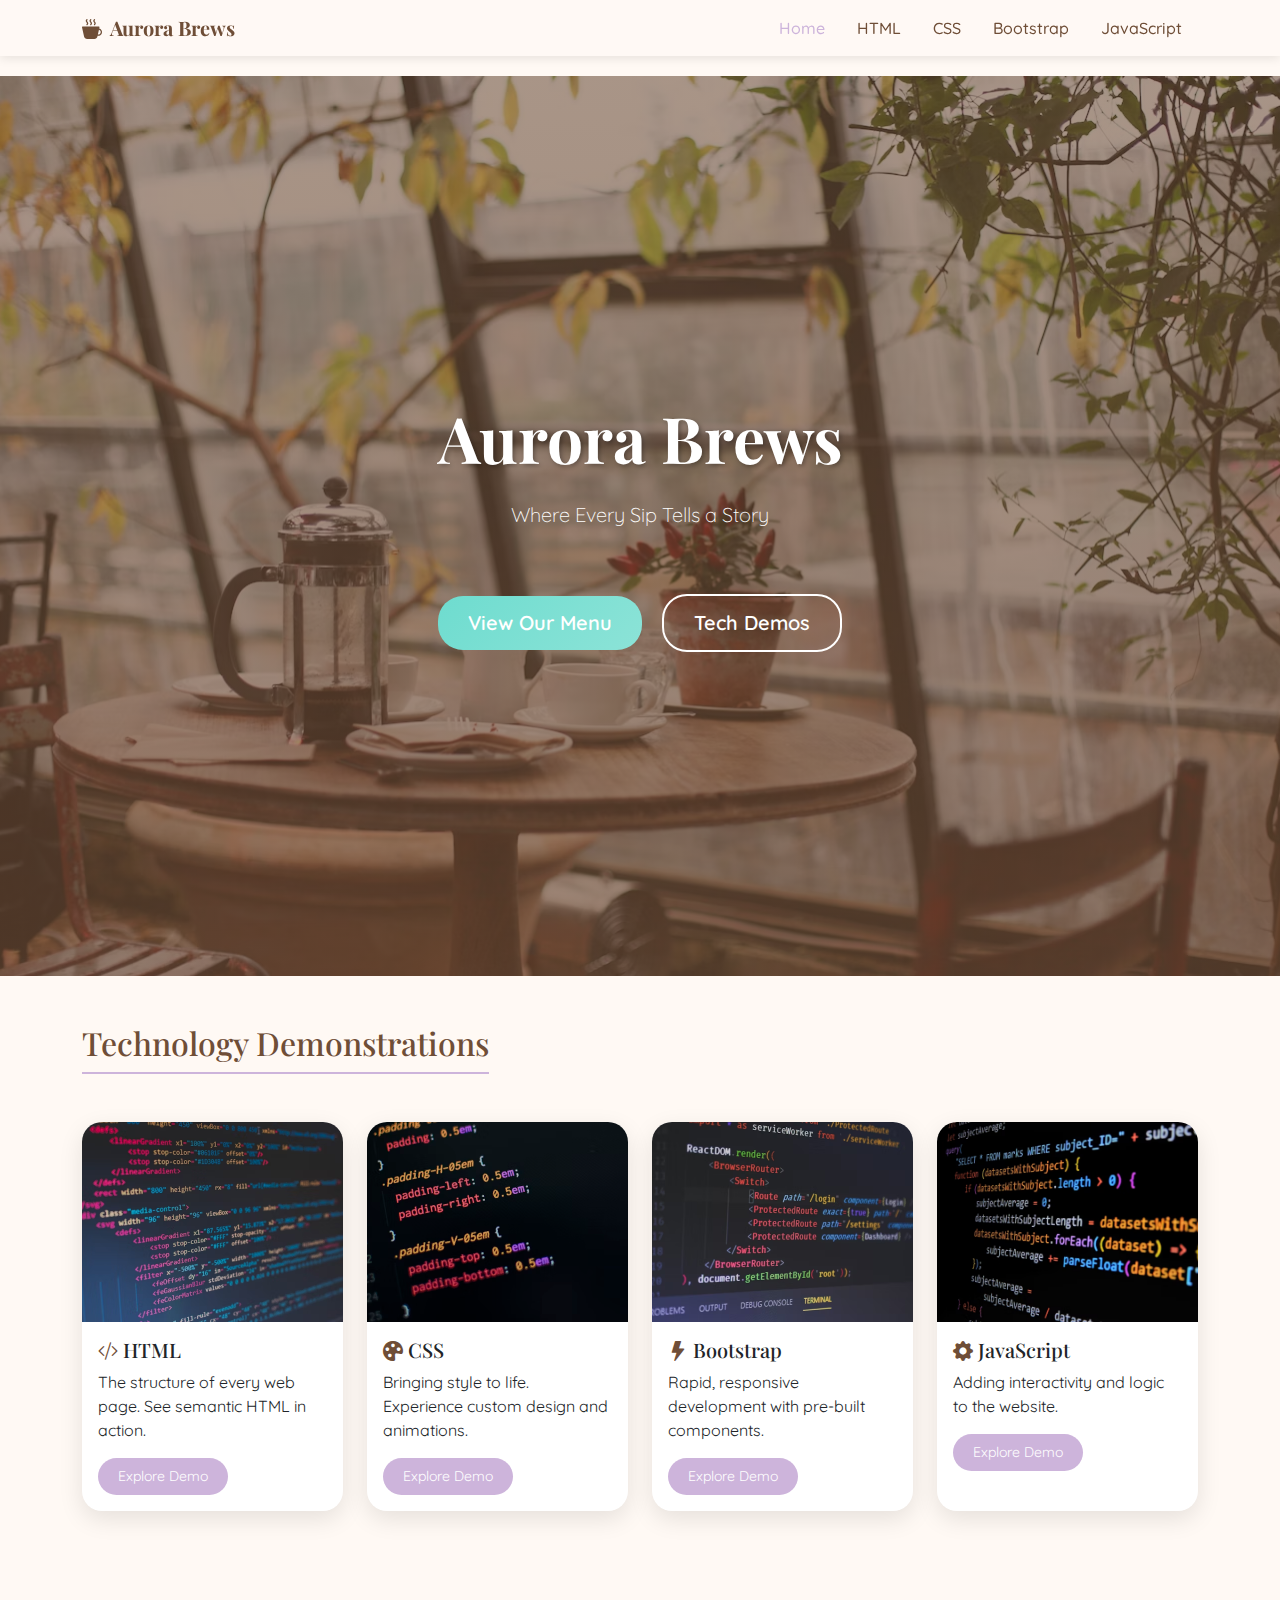
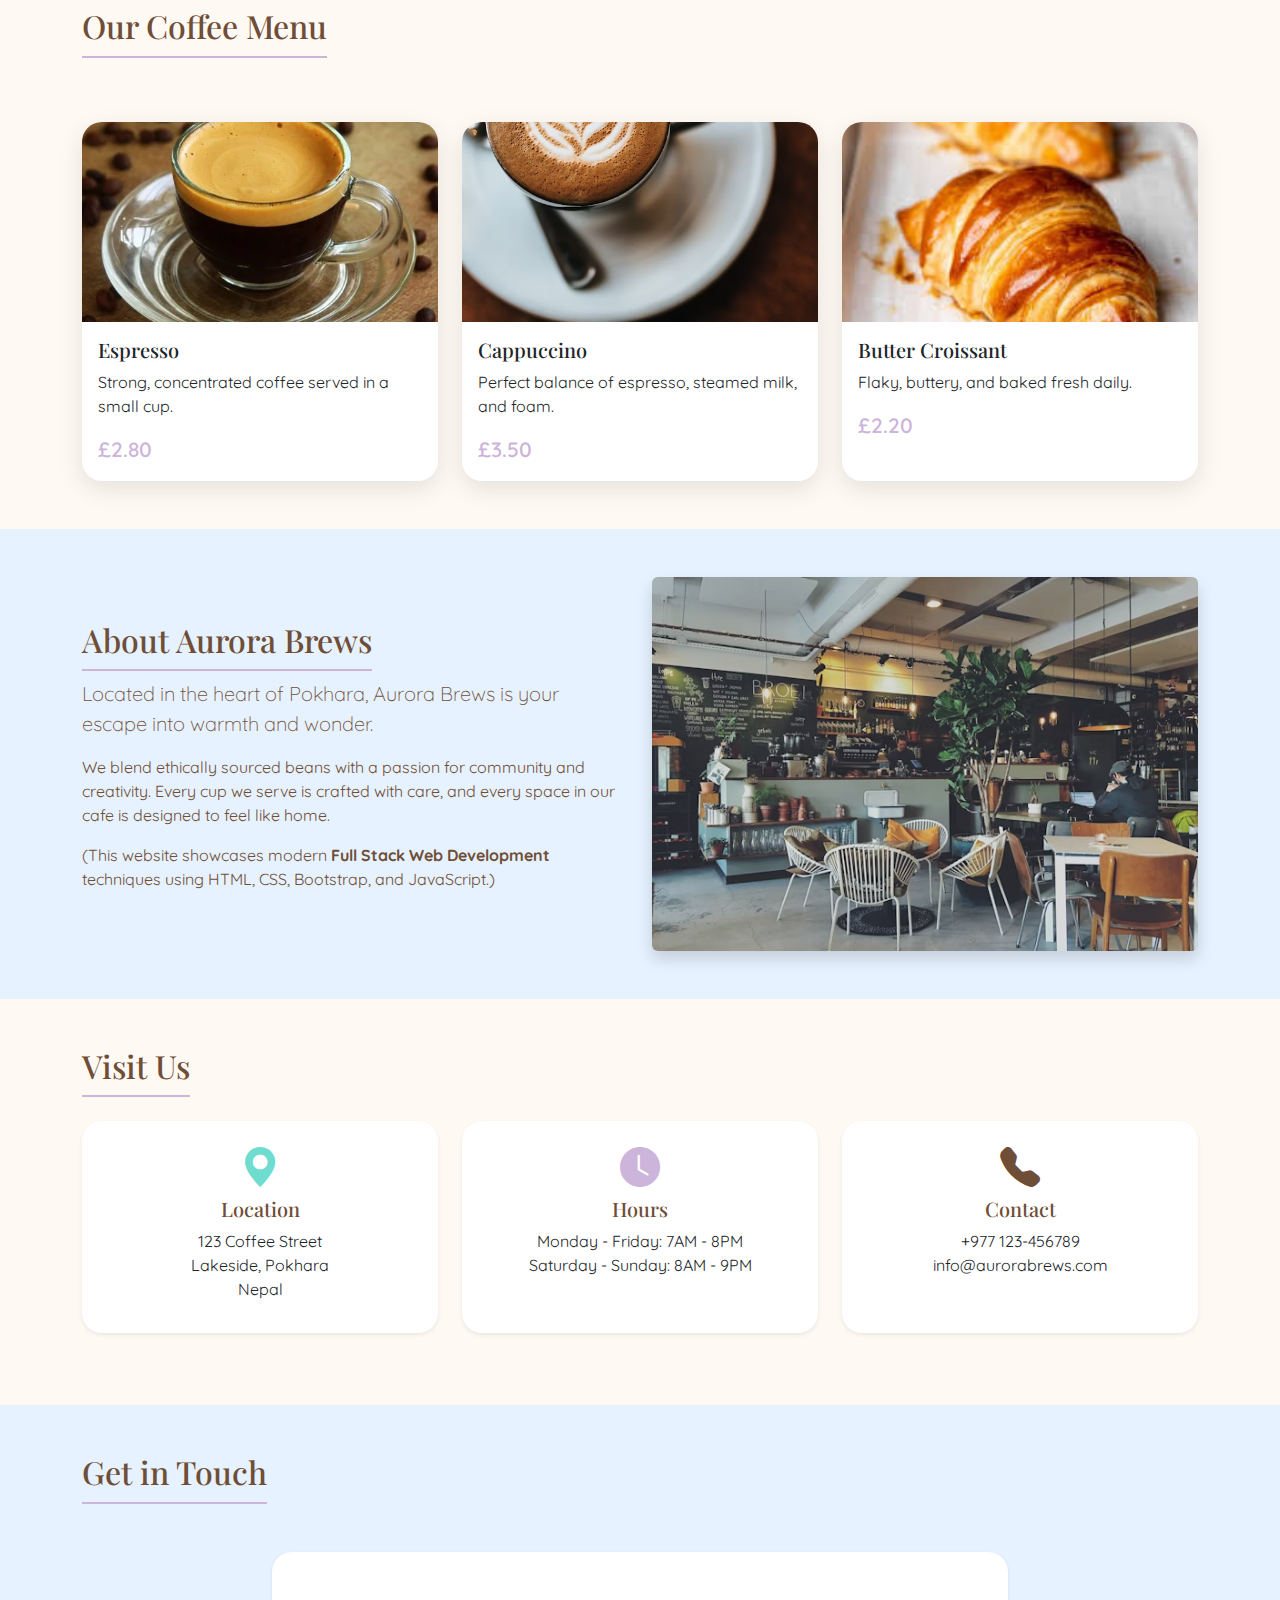
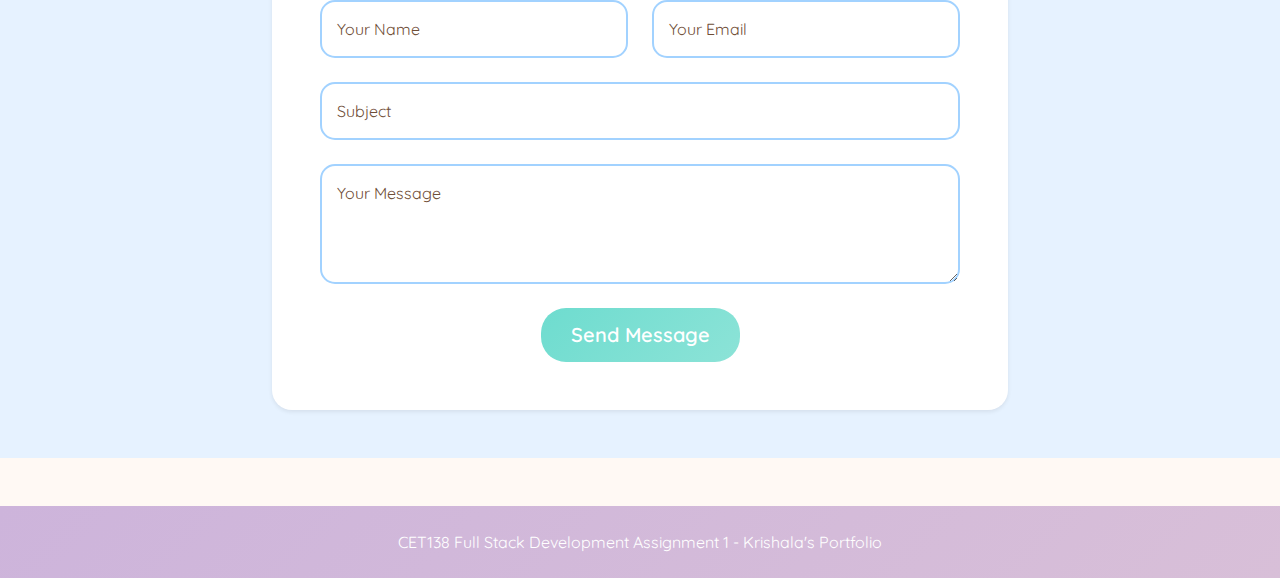
<file: index.html>
<!DOCTYPE html>
<html lang="en">
<head>
    <meta charset="UTF-8">
    <meta name="viewport" content="width=device-width, initial-scale=1.0">
    <title>Aurora Brews - Full Stack Portfolio</title>
    <link href="https://cdn.jsdelivr.net/npm/bootstrap@5.3.0/dist/css/bootstrap.min.css" rel="stylesheet">
    <link href="https://cdn.jsdelivr.net/npm/bootstrap-icons@1.10.0/font/bootstrap-icons.css" rel="stylesheet">
    <link href="https://fonts.googleapis.com/css2?family=Playfair+Display:wght@400;700&family=Quicksand:wght@300;400;600&display=swap" rel="stylesheet">
    <link href="assets/css/aurora-style.css" rel="stylesheet">
</head>
<body>
    <nav class="navbar navbar-expand-lg navbar-light fixed-top custom-navbar">
        <div class="container">
            <a class="navbar-brand" href="#">
                <i class="bi bi-cup-hot-fill me-2"></i>Aurora Brews
            </a>
            <button class="navbar-toggler" type="button" data-bs-toggle="collapse" data-bs-target="#navbarNav">
                <span class="navbar-toggler-icon"></span>
            </button>
            <div class="collapse navbar-collapse" id="navbarNav">
                <ul class="navbar-nav ms-auto">
                    <li class="nav-item">
                        <a class="nav-link active" href="index.html">Home</a>
                    </li>
                    <li class="nav-item">
                        <a class="nav-link" href="html-demo.html">HTML</a>
                    </li>
                    <li class="nav-item">
                        <a class="nav-link" href="css-demo.html">CSS</a>
                    </li>
                    <li class="nav-item">
                        <a class="nav-link" href="bootstrap-demo.html">Bootstrap</a>
                    </li>
                    <li class="nav-item">
                        <a class="nav-link" href="javascript-demo.html">JavaScript</a>
                    </li>
                </ul>
            </div>
        </div>
    </nav>

    <header class="hero-section">
        <div class="hero-overlay d-flex justify-content-center align-items-center">
            <div class="hero-content text-center text-white">
                <h1 class="display-3 fw-bold mb-4">Aurora Brews</h1>
                <p class="lead mb-5">Where Every Sip Tells a Story</p>
                <a href="#menu" class="btn btn-aurora-teal btn-lg mt-3">View Our Menu</a>
                <a href="#demos" class="btn btn-outline-light btn-lg mt-3 ms-3">Tech Demos</a>
            </div>
        </div>
    </header>

    <main class="container py-5" id="demos">
        <h2 class="text-center mb-5 section-title">Technology Demonstrations</h2>

        <div class="row g-4">
            <!-- HTML Card -->
            <div class="col-md-6 col-lg-3">
                <div class="card tech-card h-100">
                    <img src="assets/images/html-code.jpg" class="card-img-top" alt="HTML code">
                    <div class="card-body">
                        <h5 class="card-title"><i class="bi bi-code-slash text-mocha-brown"></i> HTML</h5>
                        <p class="card-text">The structure of every web page. See semantic HTML in action.</p>
                        <a href="html-demo.html" class="btn btn-pastel-purple btn-sm">Explore Demo</a>
                    </div>
                </div>
            </div>

            <!-- CSS Card -->
            <div class="col-md-6 col-lg-3">
                <div class="card tech-card h-100">
                    <img src="assets/images/css-style.jpg" class="card-img-top" alt="CSS code">
                    <div class="card-body">
                        <h5 class="card-title"><i class="bi bi-palette-fill text-mocha-brown"></i> CSS</h5>
                        <p class="card-text">Bringing style to life. Experience custom design and animations.</p>
                        <a href="css-demo.html" class="btn btn-pastel-purple btn-sm">Explore Demo</a>
                    </div>
                </div>
            </div>

            <!-- Bootstrap Card -->
            <div class="col-md-6 col-lg-3">
                <div class="card tech-card h-100">
                    <img src="assets/images/bootstrap-logo.jpg" class="card-img-top" alt="Bootstrap">
                    <div class="card-body">
                        <h5 class="card-title"><i class="bi bi-lightning-fill text-mocha-brown"></i> Bootstrap</h5>
                        <p class="card-text">Rapid, responsive development with pre-built components.</p>
                        <a href="bootstrap-demo.html" class="btn btn-pastel-purple btn-sm">Explore Demo</a>
                    </div>
                </div>
            </div>

            <!-- JavaScript Card -->
            <div class="col-md-6 col-lg-3">
                <div class="card tech-card h-100">
                    <img src="assets/images/javascript-code.jpg" class="card-img-top" alt="JavaScript code">
                    <div class="card-body">
                        <h5 class="card-title"><i class="bi bi-gear-fill text-mocha-brown"></i> JavaScript</h5>
                        <p class="card-text">Adding interactivity and logic to the website.</p>
                        <a href="javascript-demo.html" class="btn btn-pastel-purple btn-sm">Explore Demo</a>
                    </div>
                </div>
            </div>
        </div>
    </main>

    <section id="menu" class="py-5 bg-cream-white">
        <div class="container">
            <h2 class="text-center mb-4 section-title">Our Coffee Menu</h2>
            <div class="row g-4 mt-3">
                <div class="col-md-4">
                    <div class="card menu-card h-100">
                        <img src="assets/images/coffee-latte.jpg" class="card-img-top" alt="Espresso">
                        <div class="card-body">
                            <h5 class="card-title">Espresso</h5>
                            <p class="card-text">Strong, concentrated coffee served in a small cup.</p>
                            <p class="price">£2.80</p>
                        </div>
                    </div>
                </div>
                <div class="col-md-4">
                    <div class="card menu-card h-100">
                        <img src="assets/images/cappuccino.jpg" class="card-img-top" alt="Cappuccino">
                        <div class="card-body">
                            <h5 class="card-title">Cappuccino</h5>
                            <p class="card-text">Perfect balance of espresso, steamed milk, and foam.</p>
                            <p class="price">£3.50</p>
                        </div>
                    </div>
                </div>
                <div class="col-md-4">
                    <div class="card menu-card h-100">
                        <img src="assets/images/croissant.jpg" class="card-img-top" alt="Croissant">
                        <div class="card-body">
                            <h5 class="card-title">Butter Croissant</h5>
                            <p class="card-text">Flaky, buttery, and baked fresh daily.</p>
                            <p class="price">£2.20</p>
                        </div>
                    </div>
                </div>
            </div>
        </div>
    </section>

    <section class="py-5 bg-aurora-blue-light">
        <div class="container">
            <div class="row align-items-center">
                <div class="col-lg-6">
                    <h2 class="section-title">About Aurora Brews</h2>
                    <p class="lead">Located in the heart of Pokhara, Aurora Brews is your escape into warmth and wonder.</p>
                    <p>We blend ethically sourced beans with a passion for community and creativity. Every cup we serve is crafted with care, and every space in our cafe is designed to feel like home.</p>
                    <p>
                        (This website showcases modern <strong>Full Stack Web Development</strong> techniques using HTML, CSS, Bootstrap, and JavaScript.)</p>
                </div>
                <div class="col-lg-6">
                    <img src="assets/images/barista.jpg" alt="Barista preparing coffee" class="img-fluid rounded shadow">
                </div>
            </div>
        </div>
    </section>

    <section class="py-5 bg-cream-white">
        <div class="container">
            <h2 class="text-center mb-4 section-title">Visit Us</h2>
            <div class="row">
                <div class="col-md-4 mb-4">
                    <div class="card h-100 text-center border-0 shadow-sm">
                        <div class="card-body">
                            <i class="bi bi-geo-alt-fill text-aurora-teal fs-1 mb-3"></i>
                            <h5>Location</h5>
                            <p>123 Coffee Street<br>Lakeside, Pokhara<br>Nepal</p>
                        </div>
                    </div>
                </div>
                <div class="col-md-4 mb-4">
                    <div class="card h-100 text-center border-0 shadow-sm">
                        <div class="card-body">
                            <i class="bi bi-clock-fill text-pastel-purple fs-1 mb-3"></i>
                            <h5>Hours</h5>
                            <p>Monday - Friday: 7AM - 8PM<br>Saturday - Sunday: 8AM - 9PM</p>
                        </div>
                    </div>
                </div>
                <div class="col-md-4 mb-4">
                    <div class="card h-100 text-center border-0 shadow-sm">
                        <div class="card-body">
                            <i class="bi bi-telephone-fill text-mocha-brown fs-1 mb-3"></i>
                            <h5>Contact</h5>
                            <p>+977 123-456789<br>info@aurorabrews.com</p>
                        </div>
                    </div>
                </div>
            </div>
        </div>
    </section>

    <!-- Contact Section -->
    <section id="contact" class="py-5 bg-aurora-blue-light">
        <div class="container">
            <h2 class="text-center mb-5 section-title">Get in Touch</h2>
            <div class="row justify-content-center">
                <div class="col-lg-8">
                    <div class="card border-0 shadow-sm">
                        <div class="card-body p-5">
                            <form>
                                <div class="row mb-4">
                                    <div class="col-md-6">
                                        <div class="form-floating">
                                            <input type="text" class="form-control" id="name" placeholder="Your Name" required>
                                            <label for="name">Your Name</label>
                                        </div>
                                    </div>
                                    <div class="col-md-6">
                                        <div class="form-floating">
                                            <input type="email" class="form-control" id="email" placeholder="Your Email" required>
                                            <label for="email">Your Email</label>
                                        </div>
                                    </div>
                                </div>
                                <div class="form-floating mb-4">
                                    <input type="text" class="form-control" id="subject" placeholder="Subject" required>
                                    <label for="subject">Subject</label>
                                </div>
                                <div class="form-floating mb-4">
                                    <textarea class="form-control" id="message" placeholder="Your Message" style="height: 120px" required></textarea>
                                    <label for="message">Your Message</label>
                                </div>
                                <div class="text-center">
                                    <button type="submit" class="btn btn-aurora-teal btn-lg">Send Message</button>
                                </div>
                            </form>
                        </div>
                    </div>
                </div>
            </div>
        </div>
    </section>

    <footer class="bg-pastel-purple text-white text-center py-4 mt-5">
        <div class="container">
            <p class="mb-0">CET138 Full Stack Development Assignment 1 - Krishala's Portfolio</p>
            
        </div>
    </footer>

    <script src="https://cdn.jsdelivr.net/npm/@popperjs/core@2.11.6/dist/umd/popper.min.js"></script>
    <script src="https://cdn.jsdelivr.net/npm/bootstrap@5.3.0/dist/js/bootstrap.min.js"></script>
    <script src="assets/js/script.js"></script>
</body>
</html>
</file>
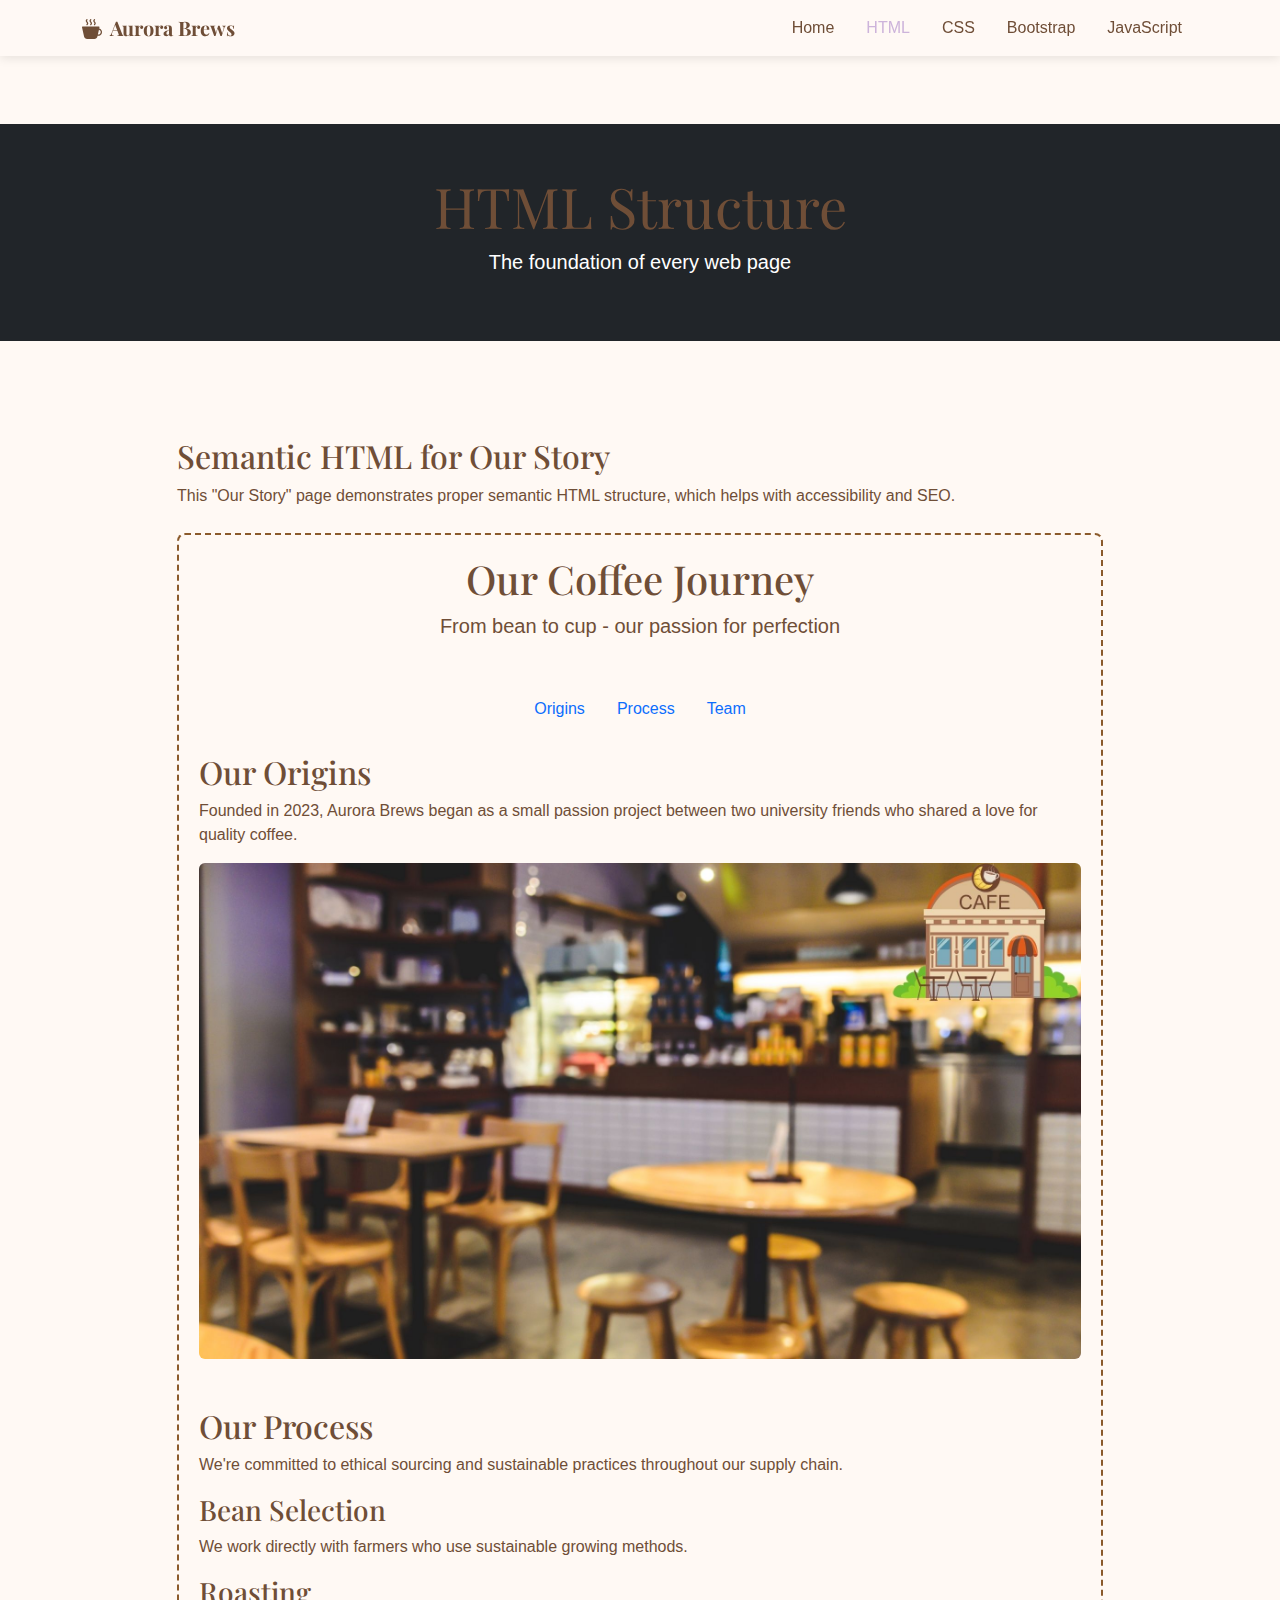
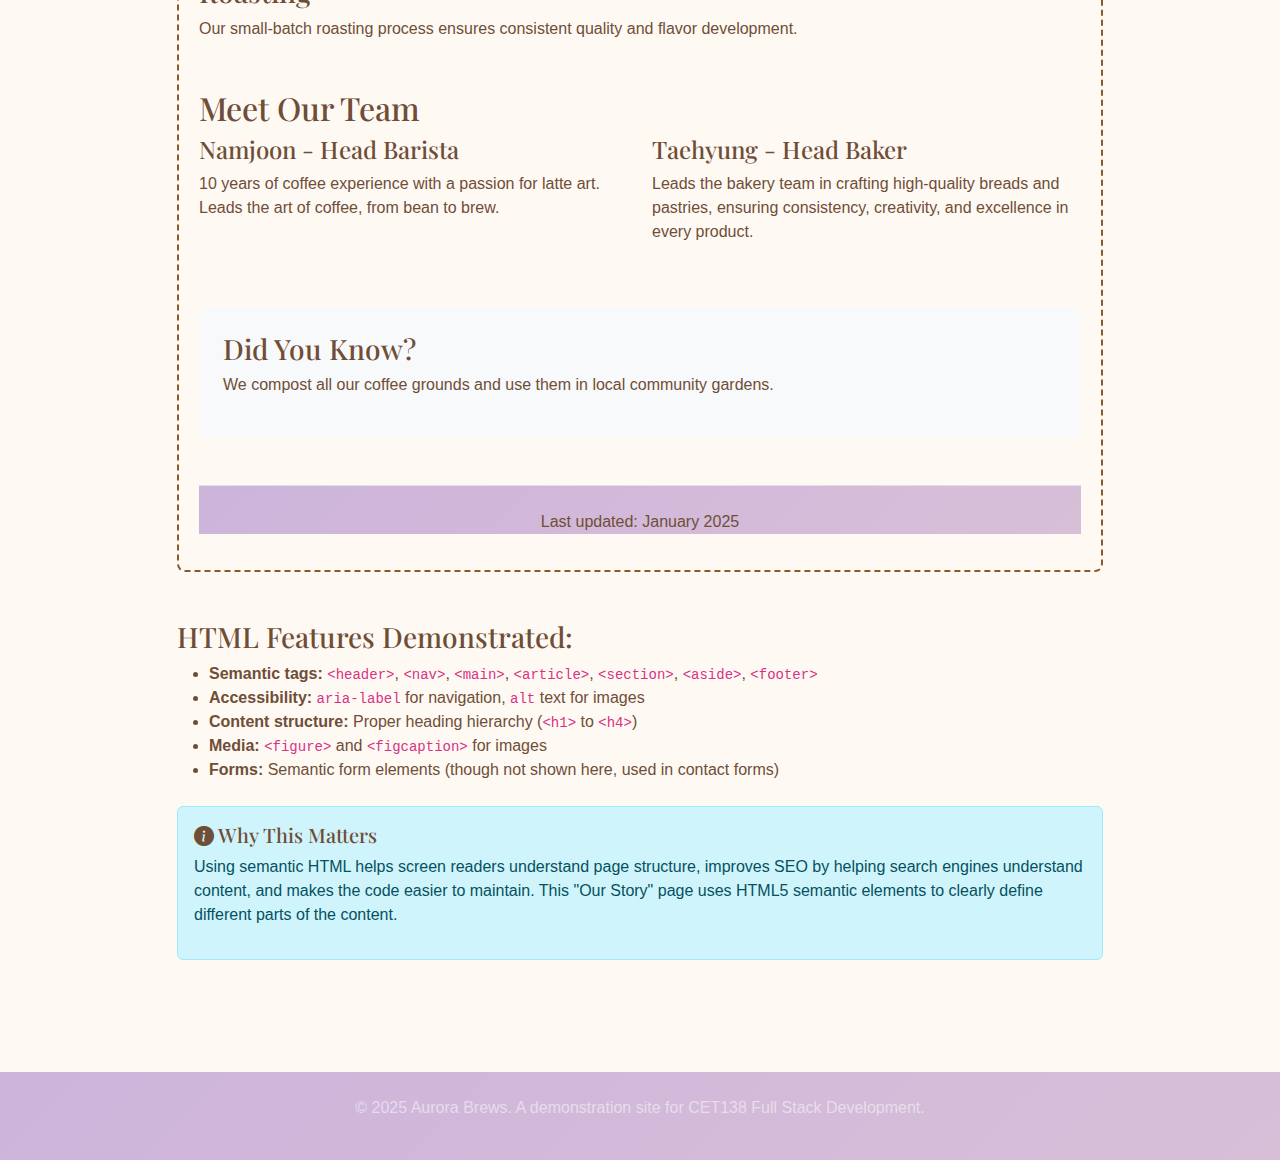
<file: html-demo.html>
<!DOCTYPE html>
<html lang="en">
<head>
    <meta charset="UTF-8">
    <meta name="viewport" content="width=device-width, initial-scale=1.0">
    <title>HTML Demo - Aurora Brews</title>
    <link href="https://cdn.jsdelivr.net/npm/bootstrap@5.3.0/dist/css/bootstrap.min.css" rel="stylesheet">
    <link href="https://cdn.jsdelivr.net/npm/bootstrap-icons@1.10.0/font/bootstrap-icons.css" rel="stylesheet">
    <link href="https://fonts.googleapis.com/css2?family=Playfair+Display:wght@400;700&family=Raleway:wght@300;400;600&display=swap" rel="stylesheet">
    <link href="assets/css/aurora-style.css" rel="stylesheet">
    <style>
        .code-example {
            background-color: #f8f9fa;
            border-left: 4px solid #8B5A2B;
            padding: 15px;
            margin: 20px 0;
            font-family: monospace;
        }
        .semantic-demo {
            border: 2px dashed #8B5A2B;
            padding: 20px;
            margin: 25px 0;
            border-radius: 8px;
        }
    </style>
</head>
<body>
    <nav class="navbar navbar-expand-lg navbar-dark fixed-top custom-navbar">
        <div class="container">
            <a class="navbar-brand" href="index.html">
                <i class="bi bi-cup-hot-fill me-2"></i>Aurora Brews
            </a>
            <button class="navbar-toggler" type="button" data-bs-toggle="collapse" data-bs-target="#navbarNav">
                <span class="navbar-toggler-icon"></span>
            </button>
            <div class="collapse navbar-collapse" id="navbarNav">
                <ul class="navbar-nav ms-auto">
                    <li class="nav-item">
                        <a class="nav-link" href="index.html">Home</a>
                    </li>
                    <li class="nav-item">
                        <a class="nav-link active" href="html-demo.html">HTML</a>
                    </li>
                    <li class="nav-item">
                        <a class="nav-link" href="css-demo.html">CSS</a>
                    </li>
                    <li class="nav-item">
                        <a class="nav-link" href="bootstrap-demo.html">Bootstrap</a>
                    </li>
                    <li class="nav-item">
                        <a class="nav-link" href="javascript-demo.html">JavaScript</a>
                    </li>
                </ul>
            </div>
        </div>
    </nav>

    <header class="bg-dark text-white py-5 mt-5">
        <div class="container text-center">
            <h1 class="display-4">HTML Structure</h1>
            <p class="lead">The foundation of every web page</p>
        </div>
    </header>

    <main class="container my-5 py-5">
        <div class="row">
            <div class="col-lg-10 mx-auto">
                <h2>Semantic HTML for Our Story</h2>
                <p>This "Our Story" page demonstrates proper semantic HTML structure, which helps with accessibility and SEO.</p>

                <div class="semantic-demo">
                    <header class="text-center mb-5">
                        <h1>Our Coffee Journey</h1>
                        <p class="lead">From bean to cup - our passion for perfection</p>
                    </header>

                    <nav aria-label="Secondary navigation" class="mb-4">
                        <ul class="nav justify-content-center">
                            <li class="nav-item"><a href="#origins" class="nav-link">Origins</a></li>
                            <li class="nav-item"><a href="#process" class="nav-link">Process</a></li>
                            <li class="nav-item"><a href="#team" class="nav-link">Team</a></li>
                        </ul>
                    </nav>

                    <article>
                        <section id="origins" class="mb-5">
                            <h2>Our Origins</h2>
                            <p>Founded in 2023, Aurora Brews began as a small passion project between two university friends who shared a love for quality coffee.</p>
                            <figure class="text-center">
                                <img src="assets/images/location.jpg" alt="Our first coffee shop location" class="img-fluid rounded">
                            
                            </figure>
                        </section>

                        <section id="process" class="mb-5">
                            <h2>Our Process</h2>
                            <p>We're committed to ethical sourcing and sustainable practices throughout our supply chain.</p>
                            <h3>Bean Selection</h3>
                            <p>We work directly with farmers who use sustainable growing methods.</p>
                            <h3>Roasting</h3>
                            <p>Our small-batch roasting process ensures consistent quality and flavor development.</p>
                        </section>

                        <section id="team">
                            <h2>Meet Our Team</h2>
                            <div class="row">
                                <div class="col-md-6">
                                    <h4>Namjoon - Head Barista</h4>
                                    <p>10 years of coffee experience with a passion for latte art.
                                        Leads the art of coffee, from bean to brew.</p>
                                    
                                </div>
                                <div class="col-md-6">
                                    <h4>Taehyung - Head Baker</h4>
                                    <p>Leads the bakery team in crafting high-quality breads and pastries, ensuring consistency, creativity, and excellence in every product.</p>
                                </div>
                            </div>
                        </section>
                    </article>

                    <aside class="bg-light p-4 rounded mt-5">
                        <h3>Did You Know?</h3>
                        <p>We compost all our coffee grounds and use them in local community gardens.</p>
                    </aside>

                    <footer class="text-center mt-5 pt-4 border-top">
                        <p>Last updated: January 2025</p>
                    </footer>
                </div>

                <div class="mt-5">
                    <h3>HTML Features Demonstrated:</h3>
                    <ul>
                        <li><strong>Semantic tags:</strong> <code>&lt;header&gt;</code>, <code>&lt;nav&gt;</code>, <code>&lt;main&gt;</code>, <code>&lt;article&gt;</code>, <code>&lt;section&gt;</code>, <code>&lt;aside&gt;</code>, <code>&lt;footer&gt;</code></li>
                        <li><strong>Accessibility:</strong> <code>aria-label</code> for navigation, <code>alt</code> text for images</li>
                        <li><strong>Content structure:</strong> Proper heading hierarchy (<code>&lt;h1&gt;</code> to <code>&lt;h4&gt;</code>)</li>
                        <li><strong>Media:</strong> <code>&lt;figure&gt;</code> and <code>&lt;figcaption&gt;</code> for images</li>
                        <li><strong>Forms:</strong> Semantic form elements (though not shown here, used in contact forms)</li>
                    </ul>
                </div>

                <div class="alert alert-info mt-4">
                    <h5><i class="bi bi-info-circle-fill"></i> Why This Matters</h5>
                    <p>Using semantic HTML helps screen readers understand page structure, improves SEO by helping search engines understand content, and makes the code easier to maintain. This "Our Story" page uses HTML5 semantic elements to clearly define different parts of the content.</p>
                </div>
            </div>
        </div>
    </main>

    <footer class="bg-black text-white-50 text-center py-4">
        <div class="container">
            <p>&copy; 2025 Aurora Brews. A demonstration site for CET138 Full Stack Development.</p>
        </div>
    </footer>

    <script src="https://cdn.jsdelivr.net/npm/@popperjs/core@2.11.6/dist/umd/popper.min.js"></script>
    <script src="https://cdn.jsdelivr.net/npm/bootstrap@5.3.0/dist/js/bootstrap.min.js"></script>
    <script src="assets/js/script.js"></script>
</body>

</html>
</file>
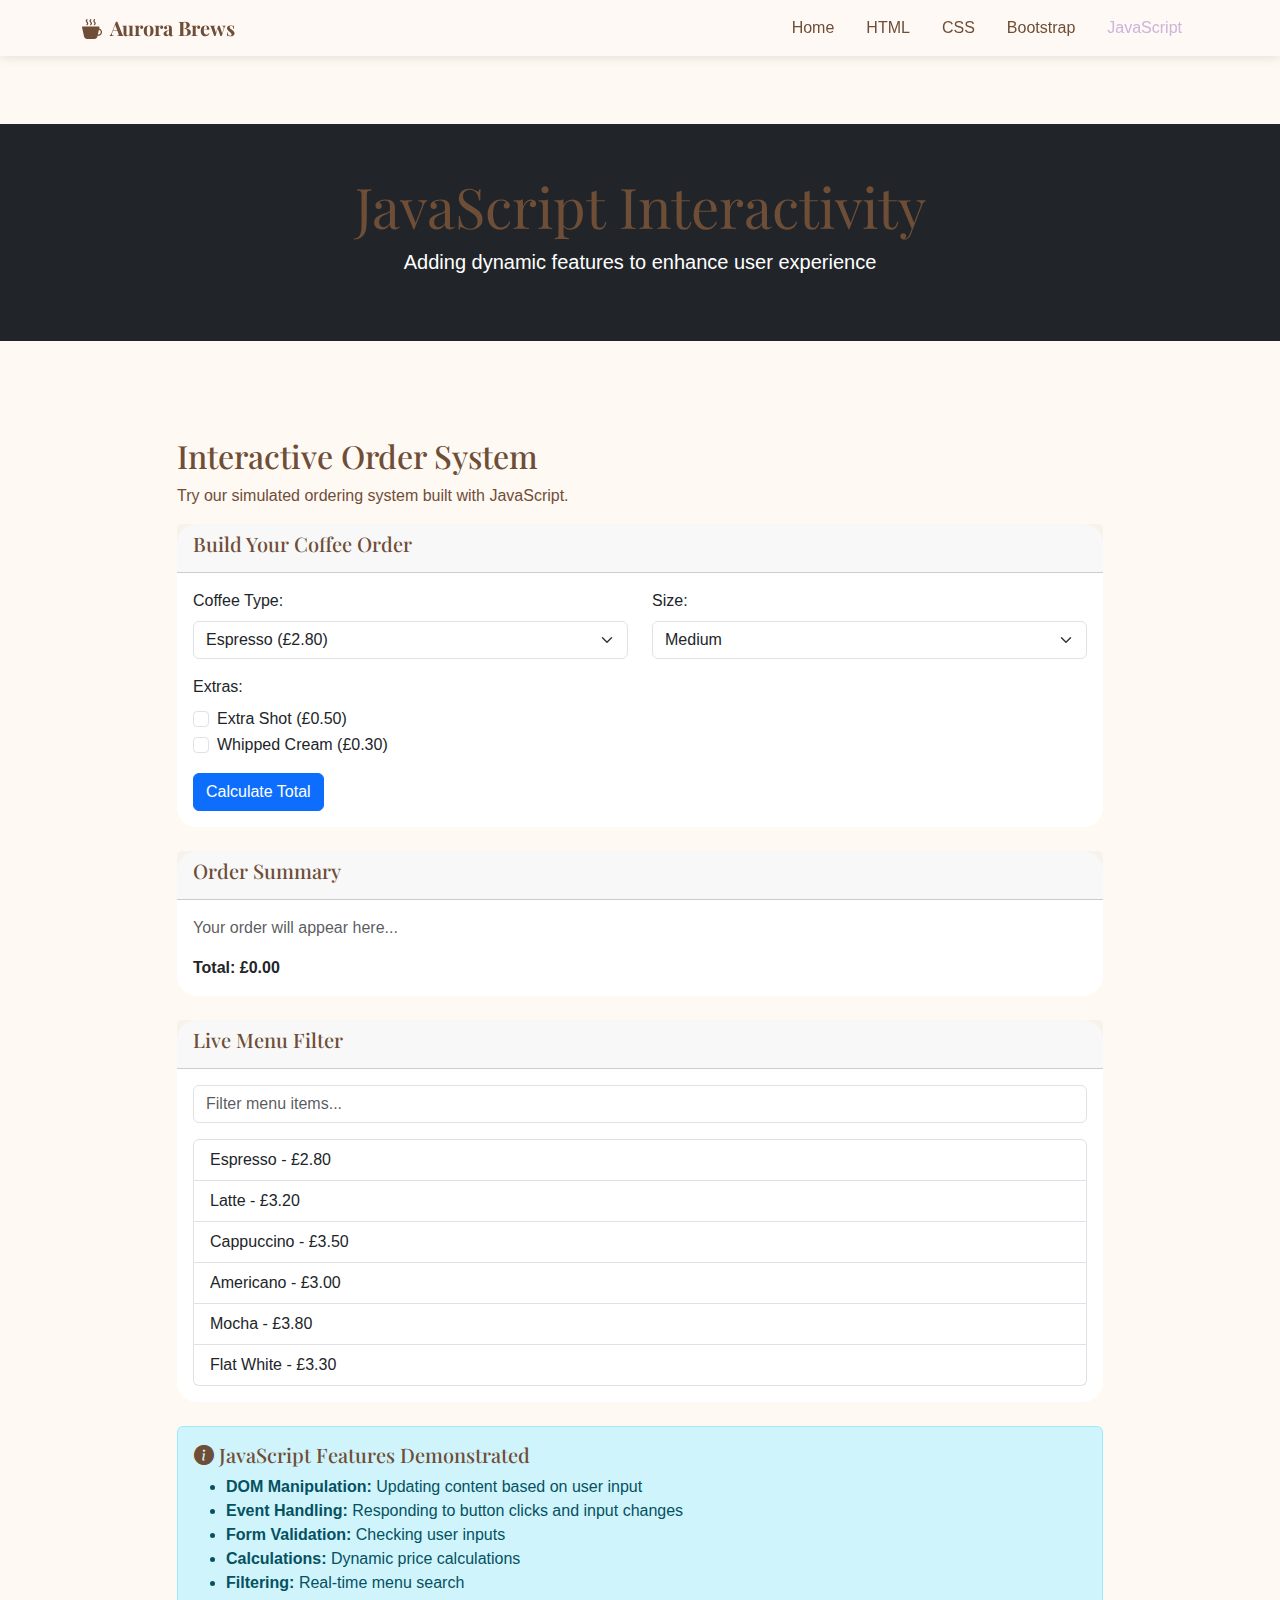
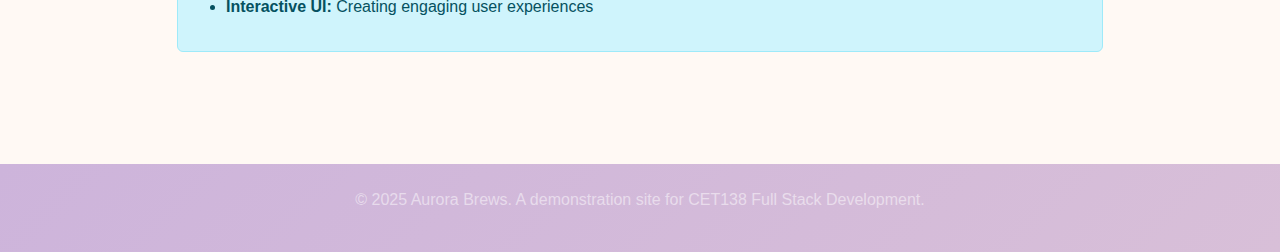
<file: javascript-demo.html>
<!DOCTYPE html>
<html lang="en">
<head>
    <meta charset="UTF-8">
    <meta name="viewport" content="width=device-width, initial-scale=1.0">
    <title>JavaScript Demo - Aurora Brews</title>
    <link href="https://cdn.jsdelivr.net/npm/bootstrap@5.3.0/dist/css/bootstrap.min.css" rel="stylesheet">
    <link href="https://cdn.jsdelivr.net/npm/bootstrap-icons@1.10.0/font/bootstrap-icons.css" rel="stylesheet">
    <link href="https://fonts.googleapis.com/css2?family=Playfair+Display:wght@400;700&family=Raleway:wght@300;400;600&display=swap" rel="stylesheet">
    <link href="assets/css/aurora-style.css" rel="stylesheet">
</head>
<body>
    <nav class="navbar navbar-expand-lg navbar-dark fixed-top custom-navbar">
        <div class="container">
            <a class="navbar-brand" href="index.html">
                <i class="bi bi-cup-hot-fill me-2"></i>Aurora Brews
            </a>
            <button class="navbar-toggler" type="button" data-bs-toggle="collapse" data-bs-target="#navbarNav">
                <span class="navbar-toggler-icon"></span>
            </button>
            <div class="collapse navbar-collapse" id="navbarNav">
                <ul class="navbar-nav ms-auto">
                    <li class="nav-item">
                        <a class="nav-link" href="index.html">Home</a>
                    </li>
                    <li class="nav-item">
                        <a class="nav-link" href="html-demo.html">HTML</a>
                    </li>
                    <li class="nav-item">
                        <a class="nav-link" href="css-demo.html">CSS</a>
                    </li>
                    <li class="nav-item">
                        <a class="nav-link" href="bootstrap-demo.html">Bootstrap</a>
                    </li>
                    <li class="nav-item">
                        <a class="nav-link active" href="javascript-demo.html">JavaScript</a>
                    </li>
                </ul>
            </div>
        </div>
    </nav>

    <header class="bg-dark text-white py-5 mt-5">
        <div class="container text-center">
            <h1 class="display-4">JavaScript Interactivity</h1>
            <p class="lead">Adding dynamic features to enhance user experience</p>
        </div>
    </header>

    <main class="container my-5 py-5">
        <div class="row">
            <div class="col-lg-10 mx-auto">
                <h2>Interactive Order System</h2>
                <p>Try our simulated ordering system built with JavaScript.</p>

                <div class="card mb-4">
                    <div class="card-header">
                        <h5>Build Your Coffee Order</h5>
                    </div>
                    <div class="card-body">
                        <div class="row mb-3">
                            <div class="col-md-6">
                                <label class="form-label">Coffee Type:</label>
                                <select class="form-select" id="coffeeType">
                                    <option value="espresso">Espresso (£2.80)</option>
                                    <option value="latte">Latte (£3.20)</option>
                                    <option value="cappuccino">Cappuccino (£3.50)</option>
                                    <option value="americano">Americano (£3.00)</option>
                                </select>
                            </div>
                            <div class="col-md-6">
                                <label class="form-label">Size:</label>
                                <select class="form-select" id="coffeeSize">
                                    <option value="small">Small</option>
                                    <option value="medium" selected>Medium</option>
                                    <option value="large">Large (+£0.50)</option>
                                </select>
                            </div>
                        </div>
                        <div class="mb-3">
                            <label class="form-label">Extras:</label>
                            <div class="form-check">
                                <input class="form-check-input" type="checkbox" value="0.50" id="extraShot">
                                <label class="form-check-label" for="extraShot">Extra Shot (£0.50)</label>
                            </div>
                            <div class="form-check">
                                <input class="form-check-input" type="checkbox" value="0.30" id="whippedCream">
                                <label class="form-check-label" for="whippedCream">Whipped Cream (£0.30)</label>
                            </div>
                        </div>
                        <button class="btn btn-primary" onclick="calculateTotal()">Calculate Total</button>
                    </div>
                </div>

                <div class="card mb-4">
                    <div class="card-header">
                        <h5>Order Summary</h5>
                    </div>
                    <div class="card-body">
                        <div id="orderSummary">
                            <p class="text-muted">Your order will appear here...</p>
                        </div>
                        <div class="mt-3">
                            <strong>Total: £<span id="totalPrice">0.00</span></strong>
                        </div>
                    </div>
                </div>

                <div class="card">
                    <div class="card-header">
                        <h5>Live Menu Filter</h5>
                    </div>
                    <div class="card-body">
                        <input type="text" id="menuFilter" class="form-control mb-3" placeholder="Filter menu items...">
                        <ul class="list-group" id="menuList">
                            <li class="list-group-item">Espresso - £2.80</li>
                            <li class="list-group-item">Latte - £3.20</li>
                            <li class="list-group-item">Cappuccino - £3.50</li>
                            <li class="list-group-item">Americano - £3.00</li>
                            <li class="list-group-item">Mocha - £3.80</li>
                            <li class="list-group-item">Flat White - £3.30</li>
                        </ul>
                    </div>
                </div>

                <div class="alert alert-info mt-4">
                    <h5><i class="bi bi-info-circle-fill"></i> JavaScript Features Demonstrated</h5>
                    <ul>
                        <li><strong>DOM Manipulation:</strong> Updating content based on user input</li>
                        <li><strong>Event Handling:</strong> Responding to button clicks and input changes</li>
                        <li><strong>Form Validation:</strong> Checking user inputs</li>
                        <li><strong>Calculations:</strong> Dynamic price calculations</li>
                        <li><strong>Filtering:</strong> Real-time menu search</li>
                        <li><strong>Interactive UI:</strong> Creating engaging user experiences</li>
                    </ul>
                </div>
            </div>
        </div>
    </main>

    <footer class="bg-black text-white-50 text-center py-4">
        <div class="container">
            <p>&copy; 2025 Aurora Brews. A demonstration site for CET138 Full Stack Development.</p>
        </div>
    </footer>

    <script>
        // Coffee Order Calculator
        function calculateTotal() {
            const coffeeType = document.getElementById('coffeeType');
            const coffeeSize = document.getElementById('coffeeSize');
            const extraShot = document.getElementById('extraShot');
            const whippedCream = document.getElementById('whippedCream');
            
            // Get prices from values or data attributes
            const basePrices = {
                'espresso': 2.80,
                'latte': 3.20,
                'cappuccino': 3.50,
                'americano': 3.00
            };
            
            let total = basePrices[coffeeType.value];
            
            // Size modifier
            if (coffeeSize.value === 'large') {
                total += 0.50;
            }
            
            // Extras
            if (extraShot.checked) {
                total += 0.50;
            }
            if (whippedCream.checked) {
                total += 0.30;
            }
            
            // Update display
            document.getElementById('totalPrice').textContent = total.toFixed(2);
            
            // Update order summary
            const summary = `
                <p><strong>${coffeeType.options[coffeeType.selectedIndex].text}</strong></p>
                <p>Size: ${coffeeSize.value.charAt(0).toUpperCase() + coffeeSize.value.slice(1)}</p>
                <p>Extras: ${extraShot.checked ? 'Extra Shot, ' : ''}${whippedCream.checked ? 'Whipped Cream' : 'None'}</p>
            `;
            document.getElementById('orderSummary').innerHTML = summary;
        }

        // Menu Filter
        document.getElementById('menuFilter').addEventListener('input', function(e) {
            const filter = e.target.value.toLowerCase();
            const menuItems = document.getElementById('menuList').getElementsByTagName('li');
            
            Array.from(menuItems).forEach(item => {
                const text = item.textContent.toLowerCase();
                if (text.includes(filter)) {
                    item.style.display = 'block';
                } else {
                    item.style.display = 'none';
                }
            });
        });

        // Initialize
        document.addEventListener('DOMContentLoaded', function() {
            console.log('Aurora Brews JavaScript demo loaded successfully!');
        });
    </script>

    <script src="https://cdn.jsdelivr.net/npm/@popperjs/core@2.11.6/dist/umd/popper.min.js"></script>
    <script src="https://cdn.jsdelivr.net/npm/bootstrap@5.3.0/dist/js/bootstrap.min.js"></script>
    <script src="assets/js/script.js"></script>
</body>
</html>
</file>
<file: assets/css/aurora-style.css>
/* Soft & Cozy Aurora Color Palette */
:root {
    --mocha-brown: #6F4E37;
    --pastel-purple: #CDB4DB;
    --aurora-blue: #A2D2FF;
    --cream-white: #FFF9F4;
    --aurora-teal: #6EDCCF;
    --aurora-blue-light: #e6f2ff;
}

/* General Styles */
body {
    font-family: 'Quicksand', sans-serif;
    color: var(--mocha-brown);
    padding-top: 76px;
    background-color: var(--cream-white);
    min-height: 100vh;
}

h1, h2, h3, h4, h5, .navbar-brand, .section-title {
    font-family: 'Playfair Display', serif;
    color: var(--mocha-brown);
}

.section-title {
    border-bottom: 2px solid var(--pastel-purple);
    display: inline-block;
    padding-bottom: 10px;
}

/* Navigation */
.custom-navbar {
    background-color: rgba(255, 249, 244, 0.95) !important;
    backdrop-filter: blur(10px);
    transition: all 0.3s ease;
    box-shadow: 0 2px 10px rgba(0, 0, 0, 0.1);
}

.navbar-brand {
    color: var(--mocha-brown) !important;
    font-weight: 700;
}

.navbar-nav .nav-link {
    color: var(--mocha-brown) !important;
    font-weight: 500;
    margin: 0 0.5rem;
    transition: color 0.3s ease;
}

.navbar-nav .nav-link:hover,
.navbar-nav .nav-link.active {
    color: var(--pastel-purple) !important;
}

/* Hero Section */
.hero-section {
    background: linear-gradient(rgba(111, 78, 55, 0.6), rgba(111, 78, 55, 0.7)), url('../images/hero-bg.jpg') no-repeat center center/cover;
    height: 100vh;
    display: flex;
    flex-direction: column;
    justify-content: center;
    text-align: center;
    padding: 0 20px;
}

.hero-content h1 {
    text-shadow: 2px 2px 4px rgba(0, 0, 0, 0.3);
    color: #ffffff;
}

.hero-content .lead {
    color: #ffffff;
    font-weight: 300;
}

/* Background Colors */
.bg-cream-white { background-color: var(--cream-white); }
.bg-aurora-blue-light { background-color: var(--aurora-blue-light); }
.bg-pastel-purple { background-color: var(--pastel-purple); }

/* Text Colors */
.text-mocha-brown { color: var(--mocha-brown); }
.text-pastel-purple { color: var(--pastel-purple); }
.text-aurora-blue { color: var(--aurora-blue); }
.text-aurora-teal { color: var(--aurora-teal); }

/* Tech Cards */
.tech-card {
    transition: transform 0.3s ease, box-shadow 0.3s ease;
    border: none;
    border-radius: 20px;
    overflow: hidden;
    box-shadow: 0 8px 25px rgba(0, 0, 0, 0.1);
    background: white;
    border: 2px solid var(--cream-white);
}

.tech-card:hover {
    transform: translateY(-8px);
    box-shadow: 0 15px 35px rgba(205, 180, 219, 0.2);
    border-color: var(--pastel-purple);
}

.tech-card .card-img-top {
    height: 200px;
    object-fit: cover;
}

/* Menu Cards */
.menu-card {
    border: none;
    border-radius: 20px;
    overflow: hidden;
    transition: all 0.3s ease;
    box-shadow: 0 8px 25px rgba(0, 0, 0, 0.1);
    background: white;
    border: 2px solid var(--cream-white);
}

.menu-card:hover {
    transform: translateY(-5px);
    box-shadow: 0 15px 35px rgba(205, 180, 219, 0.2);
    border-color: var(--pastel-purple);
}

.menu-card .card-img-top {
    height: 200px;
    object-fit: cover;
}

.price {
    font-weight: 600;
    color: var(--pastel-purple);
    font-size: 1.3rem;
    margin-bottom: 0;
}

/* Buttons */
.btn-aurora-teal {
    background: linear-gradient(135deg, var(--aurora-teal) 0%, #8CE3D7 100%);
    border: none;
    color: white;
    padding: 12px 30px;
    font-weight: 600;
    border-radius: 25px;
    transition: all 0.3s ease;
}

.btn-aurora-teal:hover {
    transform: translateY(-2px);
    box-shadow: 0 5px 15px rgba(110, 220, 207, 0.3);
    color: white;
}

.btn-pastel-purple {
    background: var(--pastel-purple);
    border: none;
    color: white;
    padding: 8px 20px;
    border-radius: 20px;
    transition: all 0.3s ease;
}

.btn-pastel-purple:hover {
    transform: translateY(-2px);
    box-shadow: 0 5px 15px rgba(205, 180, 219, 0.3);
    color: white;
    background: var(--pastel-purple);
}

.btn-outline-light {
    border: 2px solid #fff;
    color: #fff;
    padding: 12px 30px;
    font-weight: 600;
    border-radius: 25px;
    transition: all 0.3s ease;
}

.btn-outline-light:hover {
    background: #fff;
    color: var(--mocha-brown);
    transform: translateY(-2px);
}

/* Form Styles */
.form-floating .form-control {
    border: 2px solid var(--aurora-blue);
    border-radius: 15px;
    padding: 1rem;
    background: white;
}

.form-floating label {
    color: var(--mocha-brown);
    padding: 1rem;
}

.form-control:focus {
    border-color: var(--pastel-purple);
    box-shadow: 0 0 0 0.2rem rgba(205, 180, 219, 0.25);
}

/* Card Styles */
.card {
    border-radius: 20px;
    border: none;
}

.card.border-0 {
    border-radius: 20px;
}

/* Icon Colors */
.bi-geo-alt-fill.text-aurora-teal { color: var(--aurora-teal); }
.bi-clock-fill.text-pastel-purple { color: var(--pastel-purple); }
.bi-telephone-fill.text-mocha-brown { color: var(--mocha-brown); }

/* Footer */
footer {
    background: linear-gradient(135deg, var(--pastel-purple) 0%, #D8BFD8 100%);
}

/* Responsive Design */
@media (max-width: 768px) {
    .hero-section {
        height: 80vh;
    }
    
    .display-3 {
        font-size: 2.5rem;
    }
    
    .hero-content .btn {
        display: block;
        margin: 10px auto;
        width: 80%;
    }
    
    .ms-3 {
        margin-left: 0 !important;
    }
}
</file>
